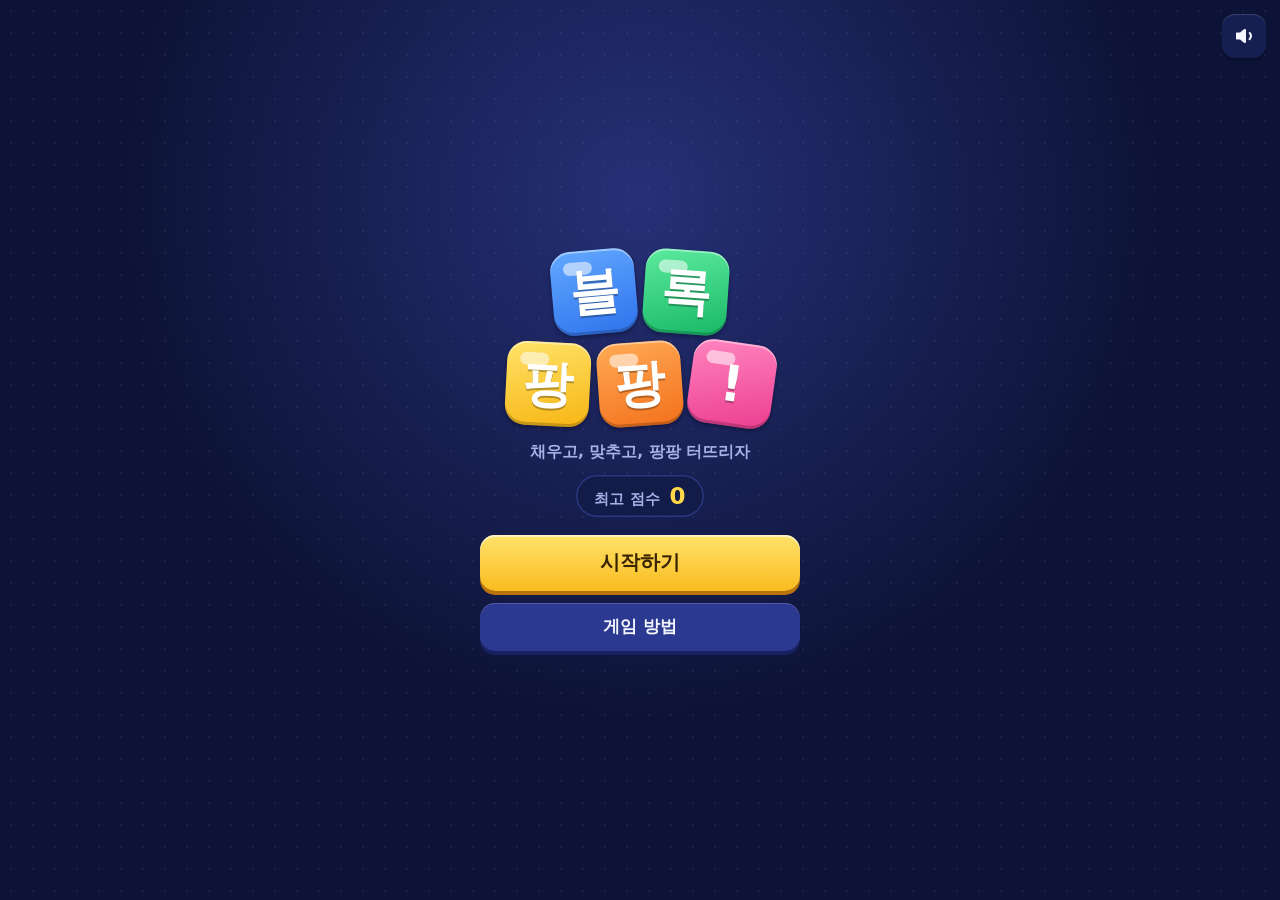
<file: index.html>
<!doctype html>
<html lang="ko">
<head>
  <meta charset="utf-8">
  <meta name="viewport" content="width=device-width, initial-scale=1, viewport-fit=cover, user-scalable=no">
  <meta name="theme-color" content="#0d1336">
  <meta name="mobile-web-app-capable" content="yes">
  <meta name="apple-mobile-web-app-capable" content="yes">
  <meta name="description" content="8×8 판에 블록을 채워 줄을 터뜨리는 퍼즐 게임, 블록 팡팡!">
  <title>블록 팡팡!</title>
  <link rel="icon" href="data:image/svg+xml,%3Csvg xmlns='http://www.w3.org/2000/svg' viewBox='0 0 32 32'%3E%3Crect x='2' y='2' width='13' height='13' rx='3' fill='%23ffd84a'/%3E%3Crect x='17' y='2' width='13' height='13' rx='3' fill='%234d9bff'/%3E%3Crect x='2' y='17' width='13' height='13' rx='3' fill='%2346e08c'/%3E%3Crect x='17' y='17' width='13' height='13' rx='3' fill='%23ff6db0'/%3E%3C/svg%3E">
  <link rel="stylesheet" href="style.css">
</head>
<body>
  <main id="game" class="game">
    <header class="topbar">
      <h1 class="brand">블록 <em>팡팡!</em></h1>
      <div class="controls">
        <button id="btn-pause" class="icon-btn" type="button" aria-label="일시정지">
          <svg viewBox="0 0 24 24" aria-hidden="true"><rect x="6" y="4.5" width="4.5" height="15" rx="1.5"/><rect x="13.5" y="4.5" width="4.5" height="15" rx="1.5"/></svg>
        </button>
        <button id="btn-restart" class="icon-btn" type="button" aria-label="다시 시작">
          <svg viewBox="0 0 24 24" aria-hidden="true"><path d="M12 5a7 7 0 1 1-6.6 9.3 1.5 1.5 0 0 1 2.8-1A4 4 0 1 0 12 8v2.3c0 .6-.7 1-1.2.6L6.6 7.7a.8.8 0 0 1 0-1.3l4.2-3.2c.5-.4 1.2 0 1.2.6z"/></svg>
        </button>
        <button class="icon-btn sound-toggle" type="button" aria-label="사운드 끄기">
          <svg class="ico-on" viewBox="0 0 24 24" aria-hidden="true"><path d="M4 9.5v5c0 .6.4 1 1 1h3l4.3 3.4c.7.5 1.7 0 1.7-.8V5.9c0-.8-1-1.3-1.7-.8L8 8.5H5c-.6 0-1 .4-1 1z"/><path d="M17 8.2a1 1 0 0 1 1.4.1 5.6 5.6 0 0 1 0 7.4 1 1 0 1 1-1.5-1.3 3.6 3.6 0 0 0 0-4.8 1 1 0 0 1 .1-1.4z"/></svg>
          <svg class="ico-off" viewBox="0 0 24 24" aria-hidden="true"><path d="M4 9.5v5c0 .6.4 1 1 1h3l4.3 3.4c.7.5 1.7 0 1.7-.8V5.9c0-.8-1-1.3-1.7-.8L8 8.5H5c-.6 0-1 .4-1 1z"/><path d="M16.3 9.3a1 1 0 0 1 1.4 0l1.3 1.3 1.3-1.3a1 1 0 1 1 1.4 1.4L20.4 12l1.3 1.3a1 1 0 0 1-1.4 1.4L19 13.4l-1.3 1.3a1 1 0 0 1-1.4-1.4l1.3-1.3-1.3-1.3a1 1 0 0 1 0-1.4z"/></svg>
        </button>
      </div>
    </header>

    <section class="scores" aria-label="점수">
      <div class="score-card">
        <span class="score-label">점수</span>
        <strong id="score" class="score-value" aria-live="polite">0</strong>
      </div>
      <div id="combo" class="combo-chip">
        <span class="score-label">콤보</span>
        <strong id="combo-value" class="combo-value">–</strong>
        <span id="combo-pips" class="combo-pips" aria-hidden="true"><i></i><i></i><i></i></span>
      </div>
      <div class="score-card is-best">
        <span class="score-label">최고 점수</span>
        <strong id="best" class="score-value">0</strong>
      </div>
    </section>

    <section id="board-wrap" class="board-wrap">
      <div id="board" class="board" aria-label="8×8 게임판"></div>
      <div id="fx-layer" class="fx-layer" aria-hidden="true"></div>
      <div id="hint" class="hint" hidden>
        <span class="hint-arrow" aria-hidden="true"></span>
        블록을 끌어서 판에 놓아 보세요
      </div>
    </section>

    <section id="tray" class="tray" aria-label="놓을 수 있는 블록">
      <div class="slot" data-slot="0" role="button"></div>
      <div class="slot" data-slot="1" role="button"></div>
      <div class="slot" data-slot="2" role="button"></div>
    </section>
  </main>

  <canvas id="fx-canvas" aria-hidden="true"></canvas>

  <div id="ghost" class="ghost" hidden aria-hidden="true">
    <div id="ghost-inner" class="ghost-inner"></div>
  </div>

  <!-- 첫 화면 -->
  <section id="screen-title" class="screen screen-title">
    <button class="icon-btn sound-toggle title-sound" type="button" aria-label="사운드 끄기">
      <svg class="ico-on" viewBox="0 0 24 24" aria-hidden="true"><path d="M4 9.5v5c0 .6.4 1 1 1h3l4.3 3.4c.7.5 1.7 0 1.7-.8V5.9c0-.8-1-1.3-1.7-.8L8 8.5H5c-.6 0-1 .4-1 1z"/><path d="M17 8.2a1 1 0 0 1 1.4.1 5.6 5.6 0 0 1 0 7.4 1 1 0 1 1-1.5-1.3 3.6 3.6 0 0 0 0-4.8 1 1 0 0 1 .1-1.4z"/></svg>
      <svg class="ico-off" viewBox="0 0 24 24" aria-hidden="true"><path d="M4 9.5v5c0 .6.4 1 1 1h3l4.3 3.4c.7.5 1.7 0 1.7-.8V5.9c0-.8-1-1.3-1.7-.8L8 8.5H5c-.6 0-1 .4-1 1z"/><path d="M16.3 9.3a1 1 0 0 1 1.4 0l1.3 1.3 1.3-1.3a1 1 0 1 1 1.4 1.4L20.4 12l1.3 1.3a1 1 0 0 1-1.4 1.4L19 13.4l-1.3 1.3a1 1 0 0 1-1.4-1.4l1.3-1.3-1.3-1.3a1 1 0 0 1 0-1.4z"/></svg>
    </button>
    <div class="title-inner">
      <h2 class="logo" aria-label="블록 팡팡!">
        <span class="logo-row">
          <span class="tile logo-tile" data-c="1">블</span>
          <span class="tile logo-tile" data-c="4">록</span>
        </span>
        <span class="logo-row">
          <span class="tile logo-tile" data-c="2">팡</span>
          <span class="tile logo-tile" data-c="3">팡</span>
          <span class="tile logo-tile" data-c="6">!</span>
        </span>
      </h2>
      <p class="tagline">채우고, 맞추고, 팡팡 터뜨리자</p>
      <div class="title-best">
        <span>최고 점수</span>
        <strong id="title-best">0</strong>
      </div>
      <button id="btn-start" class="btn btn-primary btn-large" type="button">시작하기</button>
      <button id="btn-howto" class="btn" type="button">게임 방법</button>
    </div>
  </section>

  <!-- 일시정지 -->
  <section id="screen-pause" class="screen" hidden>
    <div class="card" role="dialog" aria-labelledby="pause-title">
      <h2 id="pause-title" class="card-title">잠깐 쉬어요</h2>
      <button id="btn-resume" class="btn btn-primary btn-large" type="button">계속하기</button>
      <button id="btn-pause-restart" class="btn" type="button">다시 시작</button>
      <button id="btn-pause-howto" class="btn" type="button">게임 방법</button>
      <button id="btn-pause-title" class="btn" type="button">처음으로</button>
    </div>
  </section>

  <!-- 다시 시작 확인 -->
  <section id="screen-confirm" class="screen" hidden>
    <div class="card" role="dialog" aria-labelledby="confirm-title">
      <h2 id="confirm-title" class="card-title">다시 시작할까요?</h2>
      <p class="card-text">지금 판의 점수는 사라져요.</p>
      <button id="btn-confirm-yes" class="btn btn-primary btn-large" type="button">다시 시작</button>
      <button id="btn-confirm-no" class="btn" type="button">계속 플레이</button>
    </div>
  </section>

  <!-- 게임 오버 -->
  <section id="screen-over" class="screen" hidden>
    <div class="card" role="dialog" aria-labelledby="over-title">
      <h2 id="over-title" class="card-title">게임 오버</h2>
      <p id="over-record" class="record-badge" hidden>최고 기록 갱신!</p>
      <p id="over-norecord" class="card-text" hidden>놓을 수 있는 블록이 없어요</p>
      <div class="over-score-label">최종 점수</div>
      <div id="over-score" class="over-score">0</div>
      <div class="over-best">최고 점수 <strong id="over-best">0</strong></div>
      <button id="btn-retry" class="btn btn-primary btn-large" type="button">다시 도전하기</button>
      <button id="btn-over-title" class="btn" type="button">처음으로</button>
    </div>
  </section>

  <!-- 튜토리얼 -->
  <section id="screen-tutorial" class="screen screen-top" hidden>
    <div class="card tutorial scrollable" role="dialog" aria-labelledby="tutorial-title">
      <div id="tutorial-art" class="tutorial-art"></div>
      <h2 id="tutorial-title" class="card-title"></h2>
      <p id="tutorial-text" class="card-text"></p>
      <div id="tutorial-dots" class="dots" aria-hidden="true"><i></i><i></i><i></i></div>
      <div class="tutorial-nav">
        <button id="btn-tutorial-prev" class="btn" type="button">이전</button>
        <button id="btn-tutorial-next" class="btn btn-primary" type="button">다음</button>
      </div>
      <button id="btn-tutorial-skip" class="link-btn" type="button">건너뛰기</button>
    </div>
  </section>

  <script src="game.js"></script>
</body>
</html>
</file>
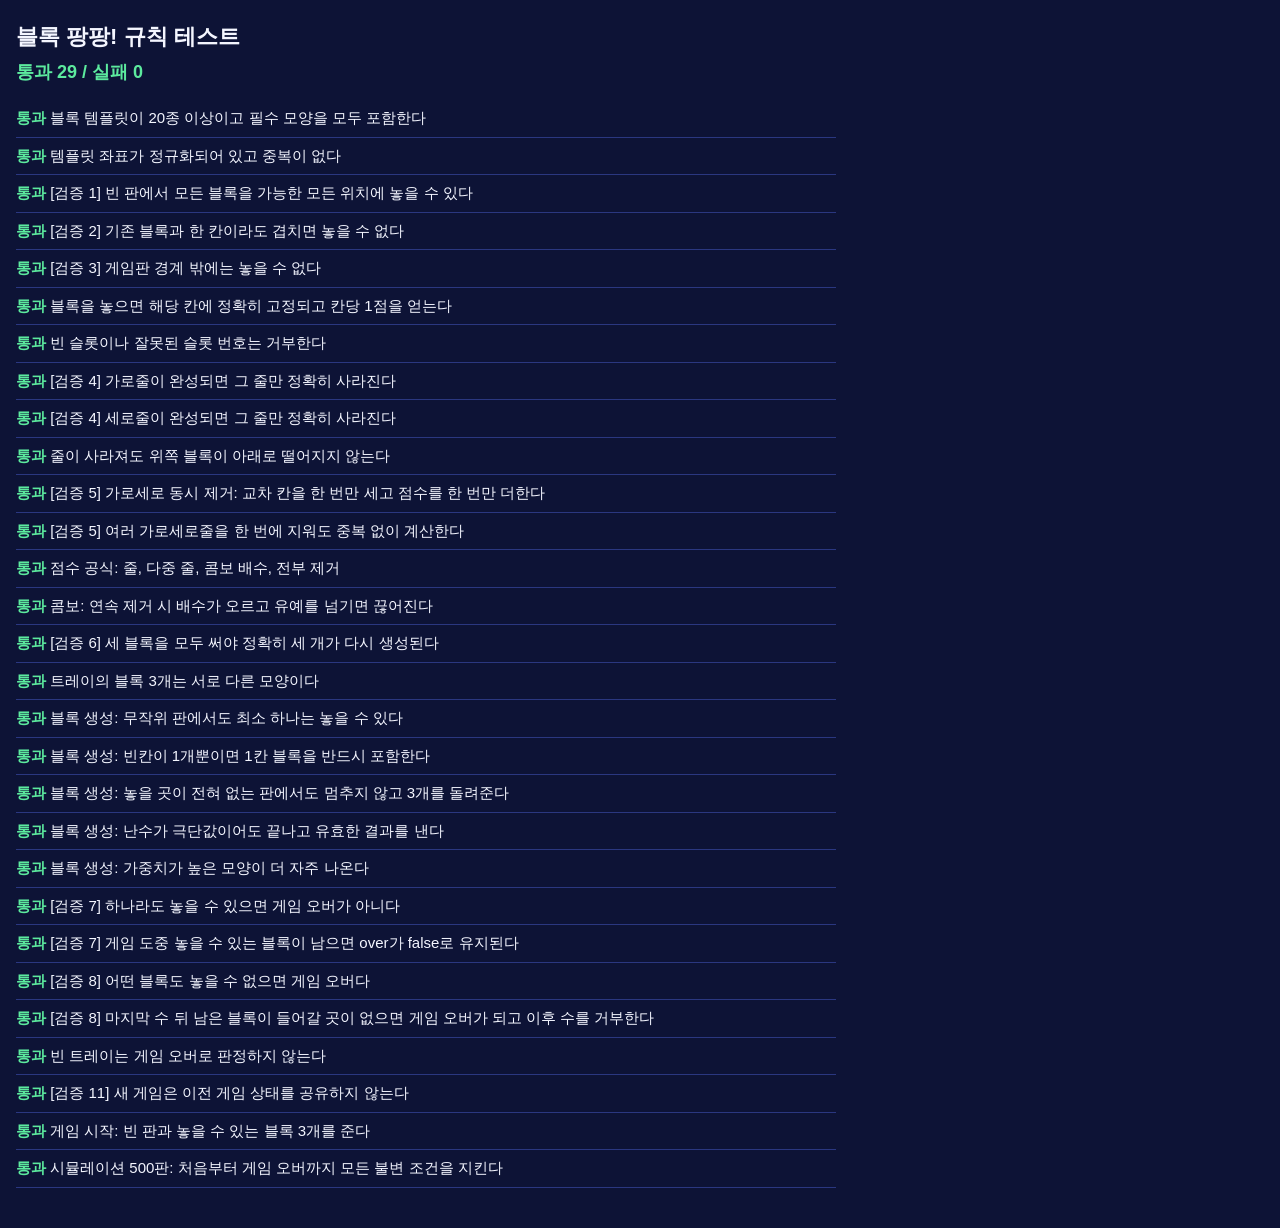
<file: tests/index.html>
<!doctype html>
<html lang="ko">
<head>
  <meta charset="utf-8">
  <meta name="viewport" content="width=device-width, initial-scale=1">
  <title>블록 팡팡! 규칙 테스트</title>
  <style>
    :root { color-scheme: dark; }
    body { margin: 0; padding: 20px 16px 40px; background: #0d1336; color: #f4f6ff; font: 15px/1.5 "Malgun Gothic", "Apple SD Gothic Neo", sans-serif; }
    h1 { font-size: 22px; margin: 0 0 6px; }
    #summary { font-size: 18px; font-weight: 800; margin: 0 0 14px; }
    #summary.ok { color: #5cea9e; }
    #summary.fail { color: #ff7b88; }
    ul { list-style: none; padding: 0; margin: 0; max-width: 820px; }
    li { padding: 7px 0; border-bottom: 1px solid #2a3780; }
    .pass::before { content: "통과  "; color: #5cea9e; font-weight: 800; }
    .fail::before { content: "실패  "; color: #ff7b88; font-weight: 800; }
    .err { display: block; color: #ffb0b8; font-size: 13px; }
  </style>
</head>
<body>
  <h1>블록 팡팡! 규칙 테스트</h1>
  <p id="summary">실행 중</p>
  <ul id="results"></ul>
  <script src="../game.js"></script>
  <script src="rules.spec.js"></script>
  <script>
    (function () {
      function fail(msg) { throw new Error(msg || '검증 실패'); }
      const assert = {
        ok: function (v, msg) { if (!v) fail(msg); },
        equal: function (a, b, msg) { if (a !== b) fail((msg || '') + ' 기대값 ' + b + ', 실제값 ' + a); },
        notEqual: function (a, b, msg) { if (a === b) fail((msg || '') + ' 달라야 함'); },
        deepEqual: function (a, b, msg) {
          if (JSON.stringify(a) !== JSON.stringify(b)) {
            fail((msg || '') + ' 기대값 ' + JSON.stringify(b) + ', 실제값 ' + JSON.stringify(a));
          }
        },
      };

      const list = document.getElementById('results');
      let passed = 0;
      let failed = 0;

      function test(name, fn) {
        const li = document.createElement('li');
        li.textContent = name;
        try {
          fn();
          passed++;
          li.className = 'pass';
        } catch (err) {
          failed++;
          li.className = 'fail';
          const e = document.createElement('span');
          e.className = 'err';
          e.textContent = err.message;
          li.appendChild(e);
        }
        list.appendChild(li);
      }

      RulesSpec.defineTests(BlockPang.Core, test, assert);
      const summary = document.getElementById('summary');
      summary.textContent = '통과 ' + passed + ' / 실패 ' + failed;
      summary.className = failed ? 'fail' : 'ok';
    })();
  </script>
</body>
</html>
</file>
<file: style.css>
/* 블록 팡팡! — style.css */

:root {
  --bg: #0d1336;
  --bg-2: #161f52;
  --panel: #131b49;
  --panel-edge: #2a3780;
  --cell: #1d2760;
  --cell-edge: #161e4e;
  --ink: #f4f6ff;
  --ink-soft: #a6b1e6;
  --gold: #ffd84a;
  --danger: #ff4d5e;

  --pad: 12px;
  --board-pad: 8px;
  --cell-gap: 3px;
  --tray-h: 96px;
  --chrome: 172px;

  --safe-t: env(safe-area-inset-top, 0px);
  --safe-b: env(safe-area-inset-bottom, 0px);
  --vh: 100vh;
  --board: max(232px, min(calc(100vw - 2 * var(--pad)), calc(var(--vh) - var(--chrome) - var(--tray-h) - var(--safe-t) - var(--safe-b)), 600px));
  --mini: calc((var(--tray-h) - 24px) / 5);

  --font: "Apple SD Gothic Neo", "Malgun Gothic", "Noto Sans KR", "Noto Sans CJK KR", system-ui, sans-serif;
}

@supports (height: 100dvh) {
  :root { --vh: 100dvh; }
}

@media (min-height: 720px) {
  :root { --tray-h: 120px; }
}

@media (min-height: 860px) and (min-width: 480px) {
  :root { --tray-h: 136px; --board-pad: 10px; --cell-gap: 4px; }
}

* { box-sizing: border-box; margin: 0; padding: 0; }
[hidden] { display: none !important; }

html, body {
  height: 100%;
  overflow: hidden;
  overscroll-behavior: none;
  background: var(--bg);
}

body {
  position: fixed;
  inset: 0;
  color: var(--ink);
  font-family: var(--font);
  background:
    radial-gradient(circle at 18% 12%, rgba(90, 110, 255, .22), transparent 42%),
    radial-gradient(circle at 85% 88%, rgba(255, 95, 170, .14), transparent 44%),
    radial-gradient(rgba(255, 255, 255, .05) 1px, transparent 1.5px) 0 0 / 22px 22px,
    var(--bg);
  -webkit-user-select: none;
  user-select: none;
  -webkit-touch-callout: none;
  -webkit-tap-highlight-color: transparent;
}

button { font: inherit; color: inherit; cursor: pointer; border: 0; background: none; touch-action: manipulation; }

/* ---- 플레이 화면 ---- */

.game {
  position: absolute;
  inset: 0;
  display: flex;
  flex-direction: column;
  align-items: center;
  justify-content: center;
  gap: 8px;
  padding: calc(6px + var(--safe-t)) var(--pad) calc(6px + var(--safe-b));
  touch-action: none;
}

.topbar, .scores, .tray { width: var(--board); flex: none; }

.topbar {
  display: flex;
  align-items: center;
  justify-content: space-between;
  height: 44px;
}

.brand {
  font-size: 21px;
  font-weight: 900;
  letter-spacing: -.5px;
  white-space: nowrap;
}

.brand em { font-style: normal; color: var(--gold); }

.controls { display: flex; gap: 6px; }

.icon-btn {
  width: 44px;
  height: 44px;
  display: grid;
  place-items: center;
  border-radius: 13px;
  background: var(--bg-2);
  box-shadow: inset 0 1px 0 rgba(255, 255, 255, .14), 0 3px 0 #0a0f2b;
  transition: transform .08s, box-shadow .08s;
}

.icon-btn:active { transform: translateY(2px); box-shadow: inset 0 1px 0 rgba(255, 255, 255, .14), 0 1px 0 #0a0f2b; }
.icon-btn svg { width: 24px; height: 24px; fill: var(--ink); }
.ico-off { display: none; }
.sound-toggle.is-off .ico-on { display: none; }
.sound-toggle.is-off .ico-off { display: block; fill: var(--ink-soft); }

.scores {
  display: grid;
  grid-template-columns: 1fr 76px 1fr;
  gap: 6px;
  height: 58px;
}

.score-card, .combo-chip {
  display: flex;
  flex-direction: column;
  align-items: center;
  justify-content: center;
  border-radius: 14px;
  background: var(--panel);
  box-shadow: inset 0 0 0 1.5px var(--panel-edge);
  min-width: 0;
}

.score-label { font-size: 11.5px; font-weight: 700; color: var(--ink-soft); line-height: 1.2; }
.score-value { font-size: 25px; font-weight: 900; line-height: 1.15; font-variant-numeric: tabular-nums; }
.is-best .score-value { color: var(--gold); }

.combo-value { font-size: 18px; font-weight: 900; line-height: 1.15; color: var(--ink-soft); }
.combo-pips { display: flex; gap: 3px; margin-top: 2px; height: 5px; }
.combo-pips i { width: 9px; height: 5px; border-radius: 3px; background: #2a3780; }
.combo-pips i.on { background: #ff8fc3; }
.combo-chip.is-active { box-shadow: inset 0 0 0 2px #ff6db0, 0 0 14px rgba(255, 109, 176, .4); }
.combo-chip.is-active .combo-value { color: #ffb3d6; }

.board-wrap {
  position: relative;
  width: var(--board);
  height: var(--board);
  flex: none;
}

.board {
  width: 100%;
  height: 100%;
  display: grid;
  grid-template-columns: repeat(8, minmax(0, 1fr));
  grid-template-rows: repeat(8, minmax(0, 1fr));
  gap: var(--cell-gap);
  padding: var(--board-pad);
  border-radius: 18px;
  background: var(--panel);
  box-shadow: inset 0 0 0 2px var(--panel-edge), 0 10px 26px rgba(3, 6, 28, .55);
}

.cell {
  position: relative;
  border-radius: 24%;
  background: var(--cell);
  box-shadow: inset 0 2px 3px var(--cell-edge);
}

/* 블록 낱칸 */

[data-c="1"], [data-pc="1"] { --t: #62a8ff; --t2: #2f73ec; }
[data-c="2"], [data-pc="2"] { --t: #ffe36a; --t2: #f7b512; }
[data-c="3"], [data-pc="3"] { --t: #ffaa55; --t2: #f4711c; }
[data-c="4"], [data-pc="4"] { --t: #5cea9e; --t2: #18b866; }
[data-c="5"], [data-pc="5"] { --t: #c192ff; --t2: #8446ec; }
[data-c="6"], [data-pc="6"] { --t: #ff85bf; --t2: #ec3d90; }
[data-c="7"], [data-pc="7"] { --t: #62e6f4; --t2: #12aecb; }

.tile {
  position: relative;
  border-radius: 24%;
  background: linear-gradient(165deg, var(--t), var(--t2));
  box-shadow:
    inset 0 -3px 0 rgba(0, 0, 0, .2),
    inset 0 2px 0 rgba(255, 255, 255, .42),
    0 2px 4px rgba(3, 6, 28, .4);
}

.tile::before {
  content: "";
  position: absolute;
  left: 16%;
  top: 13%;
  width: 34%;
  height: 16%;
  border-radius: 99px;
  background: rgba(255, 255, 255, .55);
}

.cell > .tile { position: absolute; inset: 0; }
.tile[data-c="0"] { display: none; }

.tile.pop { animation: pop .26s cubic-bezier(.3, 1.4, .5, 1); }

@keyframes pop {
  0%   { transform: translateY(0) scale(.72); }
  55%  { transform: translateY(-11%) scale(1.07); }
  100% { transform: translateY(0) scale(1); }
}

.tile.clearing {
  z-index: 3;
  animation: burst .36s ease-in both;
}

@keyframes burst {
  0%   { transform: scale(1); filter: brightness(1); }
  35%  { transform: scale(1.18); filter: brightness(2.1); opacity: 1; }
  100% { transform: scale(.1) rotate(25deg); filter: brightness(2.6); opacity: 0; }
}

.is-dead .tile { filter: grayscale(.9) brightness(.62); transition: filter .5s; }

/* 드래그 미리보기 */

.cell::after {
  content: "";
  position: absolute;
  inset: 0;
  z-index: 2;
  border-radius: 24%;
  pointer-events: none;
  opacity: 0;
}

.cell.pv-ok::after {
  opacity: .58;
  background: var(--t);
  box-shadow: 0 0 0 2px rgba(255, 255, 255, .85), 0 0 12px var(--t);
}

.cell.pv-bad::after {
  opacity: .72;
  background: var(--danger);
  box-shadow: 0 0 0 2px #ffb0b8;
}

.cell.pv-line:not(.pv-ok)::after {
  opacity: .34;
  background: #fff;
  box-shadow: 0 0 10px #fff;
}

/* 효과 레이어 */

.fx-layer {
  position: absolute;
  inset: var(--board-pad);
  pointer-events: none;
  overflow: visible;
  z-index: 5;
}

.float {
  position: absolute;
  transform: translate(-50%, -50%);
  font-size: 22px;
  font-weight: 900;
  color: #fff;
  text-shadow: 0 2px 0 #1a2260, 0 0 10px rgba(120, 160, 255, .9);
  animation: floatUp .95s ease-out both;
}

.float.is-big { font-size: 34px; color: var(--gold); text-shadow: 0 3px 0 #a55a00, 0 0 14px rgba(255, 200, 60, .85); }

@keyframes floatUp {
  0%   { transform: translate(-50%, -30%) scale(.6); opacity: 0; }
  20%  { transform: translate(-50%, -60%) scale(1.12); opacity: 1; }
  70%  { transform: translate(-50%, -120%) scale(1); opacity: 1; }
  100% { transform: translate(-50%, -170%) scale(.96); opacity: 0; }
}

.banner {
  position: absolute;
  left: 50%;
  white-space: nowrap;
  font-weight: 900;
  font-style: italic;
  letter-spacing: 1px;
  animation: bannerIn 1.15s cubic-bezier(.2, 1.3, .4, 1) both;
}

.banner-main {
  top: 36%;
  font-size: clamp(38px, calc(var(--board) * .14), 72px);
  color: #fff;
  text-shadow: 0 4px 0 #2f73ec, 0 0 20px rgba(98, 168, 255, .95);
}

.banner-main.is-gold { color: var(--gold); text-shadow: 0 4px 0 #c0640a, 0 0 24px rgba(255, 216, 74, .95); }

.banner-combo {
  top: 58%;
  font-size: clamp(26px, calc(var(--board) * .095), 48px);
  color: #ffd2e7;
  text-shadow: 0 3px 0 #c02674, 0 0 18px rgba(255, 109, 176, .95);
}

.banner-record {
  top: 13%;
  font-size: clamp(24px, calc(var(--board) * .085), 42px);
  font-style: normal;
  color: var(--gold);
  text-shadow: 0 3px 0 #c0640a;
}

@keyframes bannerIn {
  0%   { transform: translate(-50%, -50%) scale(.3) rotate(-5deg); opacity: 0; }
  22%  { transform: translate(-50%, -50%) scale(1.14) rotate(-3deg); opacity: 1; }
  34%  { transform: translate(-50%, -50%) scale(1) rotate(-3deg); }
  78%  { transform: translate(-50%, -50%) scale(1) rotate(-3deg); opacity: 1; }
  100% { transform: translate(-50%, -80%) scale(1.04) rotate(-3deg); opacity: 0; }
}

.hint {
  position: absolute;
  left: 50%;
  bottom: 12px;
  transform: translateX(-50%);
  z-index: 4;
  display: flex;
  align-items: center;
  gap: 8px;
  padding: 9px 15px;
  border-radius: 99px;
  font-size: 14.5px;
  font-weight: 800;
  white-space: nowrap;
  color: #1b1f48;
  background: var(--gold);
  box-shadow: 0 5px 14px rgba(3, 6, 28, .6);
  pointer-events: none;
  animation: hintBob 1.1s ease-in-out infinite alternate;
}

.hint-arrow {
  width: 0;
  height: 0;
  border: 7px solid transparent;
  border-bottom: 10px solid #1b1f48;
  border-top: 0;
}

@keyframes hintBob {
  from { margin-bottom: 0; }
  to   { margin-bottom: 7px; }
}

/* 하단 블록 */

.tray {
  display: grid;
  grid-template-columns: repeat(3, minmax(0, 1fr));
  gap: 8px;
  height: var(--tray-h);
}

.slot {
  --cell: var(--mini);
  --gap: 2px;
  display: grid;
  place-items: center;
  border-radius: 16px;
  background: rgba(19, 27, 73, .8);
  box-shadow: inset 0 0 0 1.5px var(--panel-edge);
  cursor: grab;
  touch-action: none;
}

.slot.is-empty { cursor: default; background: rgba(19, 27, 73, .35); box-shadow: inset 0 0 0 1.5px rgba(42, 55, 128, .45); }
.slot.dragging .piece { opacity: .22; }
.slot.is-stuck .piece { filter: grayscale(.75) brightness(.72); }

.piece {
  display: grid;
  grid-template-columns: repeat(var(--cols), var(--cell));
  grid-template-rows: repeat(var(--rows), var(--cell));
  gap: var(--gap);
  pointer-events: none;
}

.piece.deal { animation: deal .3s cubic-bezier(.3, 1.5, .5, 1) backwards; }

@keyframes deal {
  from { transform: scale(.2) translateY(30%); opacity: 0; }
  to   { transform: scale(1) translateY(0); opacity: 1; }
}

.ghost {
  position: fixed;
  left: 0;
  top: 0;
  z-index: 40;
  pointer-events: none;
  will-change: transform;
}

.ghost.returning { transition: transform .17s ease-in; }

.ghost-inner {
  transition: transform .11s ease-out;
  filter: drop-shadow(0 10px 10px rgba(3, 6, 28, .55));
}

.ghost.bad .ghost-inner { opacity: .82; }
.ghost.bad .tile { --t: #ff8a94; --t2: #e3263c; }

#fx-canvas {
  position: fixed;
  inset: 0;
  width: 100%;
  height: 100%;
  z-index: 30;
  pointer-events: none;
}

/* ---- 공통 화면 ---- */

.screen {
  position: fixed;
  inset: 0;
  z-index: 60;
  display: flex;
  align-items: center;
  justify-content: center;
  padding: calc(16px + var(--safe-t)) 16px calc(16px + var(--safe-b));
  background: rgba(7, 10, 34, .74);
  animation: fadeIn .18s ease-out;
}

.screen-top { z-index: 70; }

@keyframes fadeIn { from { opacity: 0; } to { opacity: 1; } }

.card {
  width: min(100%, 340px);
  max-height: 100%;
  display: flex;
  flex-direction: column;
  align-items: center;
  gap: 10px;
  padding: 24px 22px;
  border-radius: 24px;
  background: linear-gradient(180deg, #1e2a6c, #151d52);
  box-shadow: inset 0 0 0 2px var(--panel-edge), 0 18px 40px rgba(3, 6, 28, .7);
  animation: cardIn .26s cubic-bezier(.3, 1.4, .5, 1);
}

@keyframes cardIn { from { transform: translateY(16px) scale(.94); } to { transform: none; } }

.card-title { font-size: 25px; font-weight: 900; text-align: center; }
.card-text { font-size: 15px; line-height: 1.5; text-align: center; color: var(--ink-soft); word-break: keep-all; }

.btn {
  width: 100%;
  min-height: 48px;
  padding: 10px 18px;
  border-radius: 15px;
  font-size: 16.5px;
  font-weight: 800;
  background: #2b3990;
  box-shadow: inset 0 1px 0 rgba(255, 255, 255, .18), 0 4px 0 #182260;
  transition: transform .08s, box-shadow .08s;
}

.btn:active { transform: translateY(3px); box-shadow: inset 0 1px 0 rgba(255, 255, 255, .18), 0 1px 0 #182260; }
.btn:disabled { opacity: .42; cursor: default; }

.btn-primary {
  color: #3a2300;
  background: linear-gradient(180deg, #ffe36a, #f9bb1e);
  box-shadow: inset 0 2px 0 rgba(255, 255, 255, .6), 0 4px 0 #b9730a;
}

.btn-primary:active { box-shadow: inset 0 2px 0 rgba(255, 255, 255, .6), 0 1px 0 #b9730a; }
.btn-large { min-height: 56px; font-size: 20px; font-weight: 900; }

:focus-visible { outline: 3px solid #fff; outline-offset: 2px; }

.link-btn { padding: 8px 14px; min-height: 40px; font-size: 14px; font-weight: 700; color: var(--ink-soft); text-decoration: underline; text-underline-offset: 3px; }

/* ---- 첫 화면 ---- */

.screen-title {
  background:
    radial-gradient(circle at 50% 22%, rgba(90, 110, 255, .32), transparent 55%),
    radial-gradient(rgba(255, 255, 255, .06) 1px, transparent 1.5px) 0 0 / 22px 22px,
    var(--bg);
}

.title-sound { position: absolute; right: 14px; top: calc(14px + var(--safe-t)); }

.title-inner {
  width: min(100%, 320px);
  display: flex;
  flex-direction: column;
  align-items: center;
  gap: 12px;
}

.logo { display: flex; flex-direction: column; align-items: center; gap: 8px; }
.logo-row { display: flex; gap: 8px; }

.logo-tile {
  width: clamp(62px, 22vw, 84px);
  height: clamp(62px, 22vw, 84px);
  display: grid;
  place-items: center;
  font-size: clamp(36px, 13vw, 50px);
  font-weight: 900;
  color: #fff;
  text-shadow: 0 2px 0 rgba(0, 0, 0, .28);
  animation: logoBob 2.2s ease-in-out infinite;
}

.logo-row:nth-child(1) .logo-tile:nth-child(1) { rotate: -5deg; }
.logo-row:nth-child(1) .logo-tile:nth-child(2) { rotate: 4deg; }
.logo-row:nth-child(2) .logo-tile:nth-child(1) { rotate: 3deg; }
.logo-row:nth-child(2) .logo-tile:nth-child(2) { rotate: -4deg; }
.logo-row:nth-child(2) .logo-tile:nth-child(3) { rotate: 8deg; }
.logo-row .logo-tile:nth-child(2) { animation-delay: .18s; }
.logo-row:nth-child(2) .logo-tile:nth-child(1) { animation-delay: .36s; }
.logo-row:nth-child(2) .logo-tile:nth-child(2) { animation-delay: .54s; }
.logo-row:nth-child(2) .logo-tile:nth-child(3) { animation-delay: .72s; }

@keyframes logoBob {
  0%, 100% { translate: 0 0; }
  50%      { translate: 0 -7px; }
}

.tagline { font-size: 15.5px; font-weight: 700; color: var(--ink-soft); margin-top: 4px; }

.title-best {
  display: flex;
  align-items: baseline;
  gap: 10px;
  padding: 8px 18px;
  margin-bottom: 6px;
  border-radius: 99px;
  font-size: 14.5px;
  font-weight: 700;
  color: var(--ink-soft);
  background: var(--panel);
  box-shadow: inset 0 0 0 1.5px var(--panel-edge);
}

.title-best strong { font-size: 23px; font-weight: 900; color: var(--gold); font-variant-numeric: tabular-nums; }

/* ---- 게임 오버 ---- */

.record-badge {
  padding: 5px 16px;
  border-radius: 99px;
  font-size: 15px;
  font-weight: 900;
  color: #3a2300;
  background: var(--gold);
  animation: recordPulse .8s ease-in-out infinite alternate;
}

@keyframes recordPulse { from { transform: scale(1); } to { transform: scale(1.07); } }

.over-score-label { margin-top: 6px; font-size: 14px; font-weight: 700; color: var(--ink-soft); }
.over-score { font-size: 56px; font-weight: 900; line-height: 1.05; font-variant-numeric: tabular-nums; }
.over-best { margin-bottom: 8px; font-size: 15px; font-weight: 700; color: var(--ink-soft); }
.over-best strong { color: var(--gold); font-size: 18px; }

/* ---- 튜토리얼 ---- */

.tutorial { overflow-y: auto; touch-action: pan-y; }

.tutorial-art {
  width: 100%;
  min-height: 150px;
  display: flex;
  align-items: center;
  justify-content: center;
}

.demo-wrap { position: relative; display: flex; flex-direction: column; align-items: center; gap: 8px; }

.demo-board {
  display: grid;
  grid-template-columns: repeat(var(--n), 23px);
  grid-auto-rows: 23px;
  gap: 3px;
  padding: 7px;
  border-radius: 13px;
  background: var(--panel);
  box-shadow: inset 0 0 0 1.5px var(--panel-edge);
}

.demo-cell { position: relative; border-radius: 24%; background: var(--cell); }
.demo-cell > .tile { position: absolute; inset: 0; }
.demo-flash { animation: demoFlash 1.1s ease-in-out infinite alternate; }

@keyframes demoFlash {
  from { filter: brightness(1); }
  to   { filter: brightness(1.8); box-shadow: 0 0 10px #fff; }
}

.demo-piece {
  --cell: 23px;
  --gap: 3px;
  position: absolute;
  left: 85px;
  top: 33px;
  filter: drop-shadow(0 4px 4px rgba(3, 6, 28, .6));
  animation: demoDrag 2.4s ease-in-out infinite;
}

@keyframes demoDrag {
  0%       { transform: translate(40px, 84px) scale(.7); opacity: 0; }
  14%      { transform: translate(40px, 84px) scale(.7); opacity: 1; }
  60%, 86% { transform: translate(0, 0) scale(1); opacity: 1; }
  100%     { transform: translate(0, 0) scale(1); opacity: 0; }
}

.demo-combo {
  font-size: 24px;
  font-weight: 900;
  font-style: italic;
  color: #ffd2e7;
  text-shadow: 0 3px 0 #c02674;
}

.dots { display: flex; gap: 7px; margin: 2px 0; }
.dots i { width: 9px; height: 9px; border-radius: 50%; background: var(--panel-edge); }
.dots i.on { background: var(--gold); }

.tutorial-nav { display: grid; grid-template-columns: 1fr 1.5fr; gap: 10px; width: 100%; }

/* ---- 가로로 낮은 화면 ---- */

@media (orientation: landscape) and (max-height: 520px) {
  :root {
    --tray-h: 84px;
    --board: min(calc(var(--vh) - 16px - var(--safe-t) - var(--safe-b)), 54vw);
    --mini: calc((var(--tray-h) - 18px) / 5);
  }

  .game {
    display: grid;
    grid-template-columns: var(--board) minmax(0, 300px);
    grid-template-rows: auto auto auto;
    grid-template-areas: "board top" "board scores" "board tray";
    align-content: center;
    justify-content: center;
    column-gap: 14px;
    row-gap: 10px;
  }

  .board-wrap { grid-area: board; }
  .topbar { grid-area: top; width: 100%; }
  .scores { grid-area: scores; width: 100%; }
  .tray { grid-area: tray; width: 100%; }

  .title-inner { flex-flow: row wrap; justify-content: center; width: min(100%, 560px); gap: 8px 12px; }
  .logo { flex-direction: row; width: 100%; justify-content: center; }
  .logo-tile { width: 56px; height: 56px; font-size: 32px; }
  .tagline { display: none; }
  .title-best { width: 100%; justify-content: center; margin: 0; }
  .title-inner .btn { width: calc(50% - 6px); }

  .card { width: min(100%, 460px); padding: 14px 18px; gap: 7px; overflow-y: auto; touch-action: pan-y; }
  .btn { min-height: 42px; }
  .btn-large { min-height: 46px; font-size: 18px; }
  .over-score { font-size: 38px; }
}

/* ---- 움직임 줄이기 설정 존중 ---- */

@media (prefers-reduced-motion: reduce) {
  .logo-tile, .hint, .record-badge, .demo-flash, .demo-piece { animation: none; }
  .tile.pop, .piece.deal, .card, .screen { animation-duration: .01s; }
}
</file>
